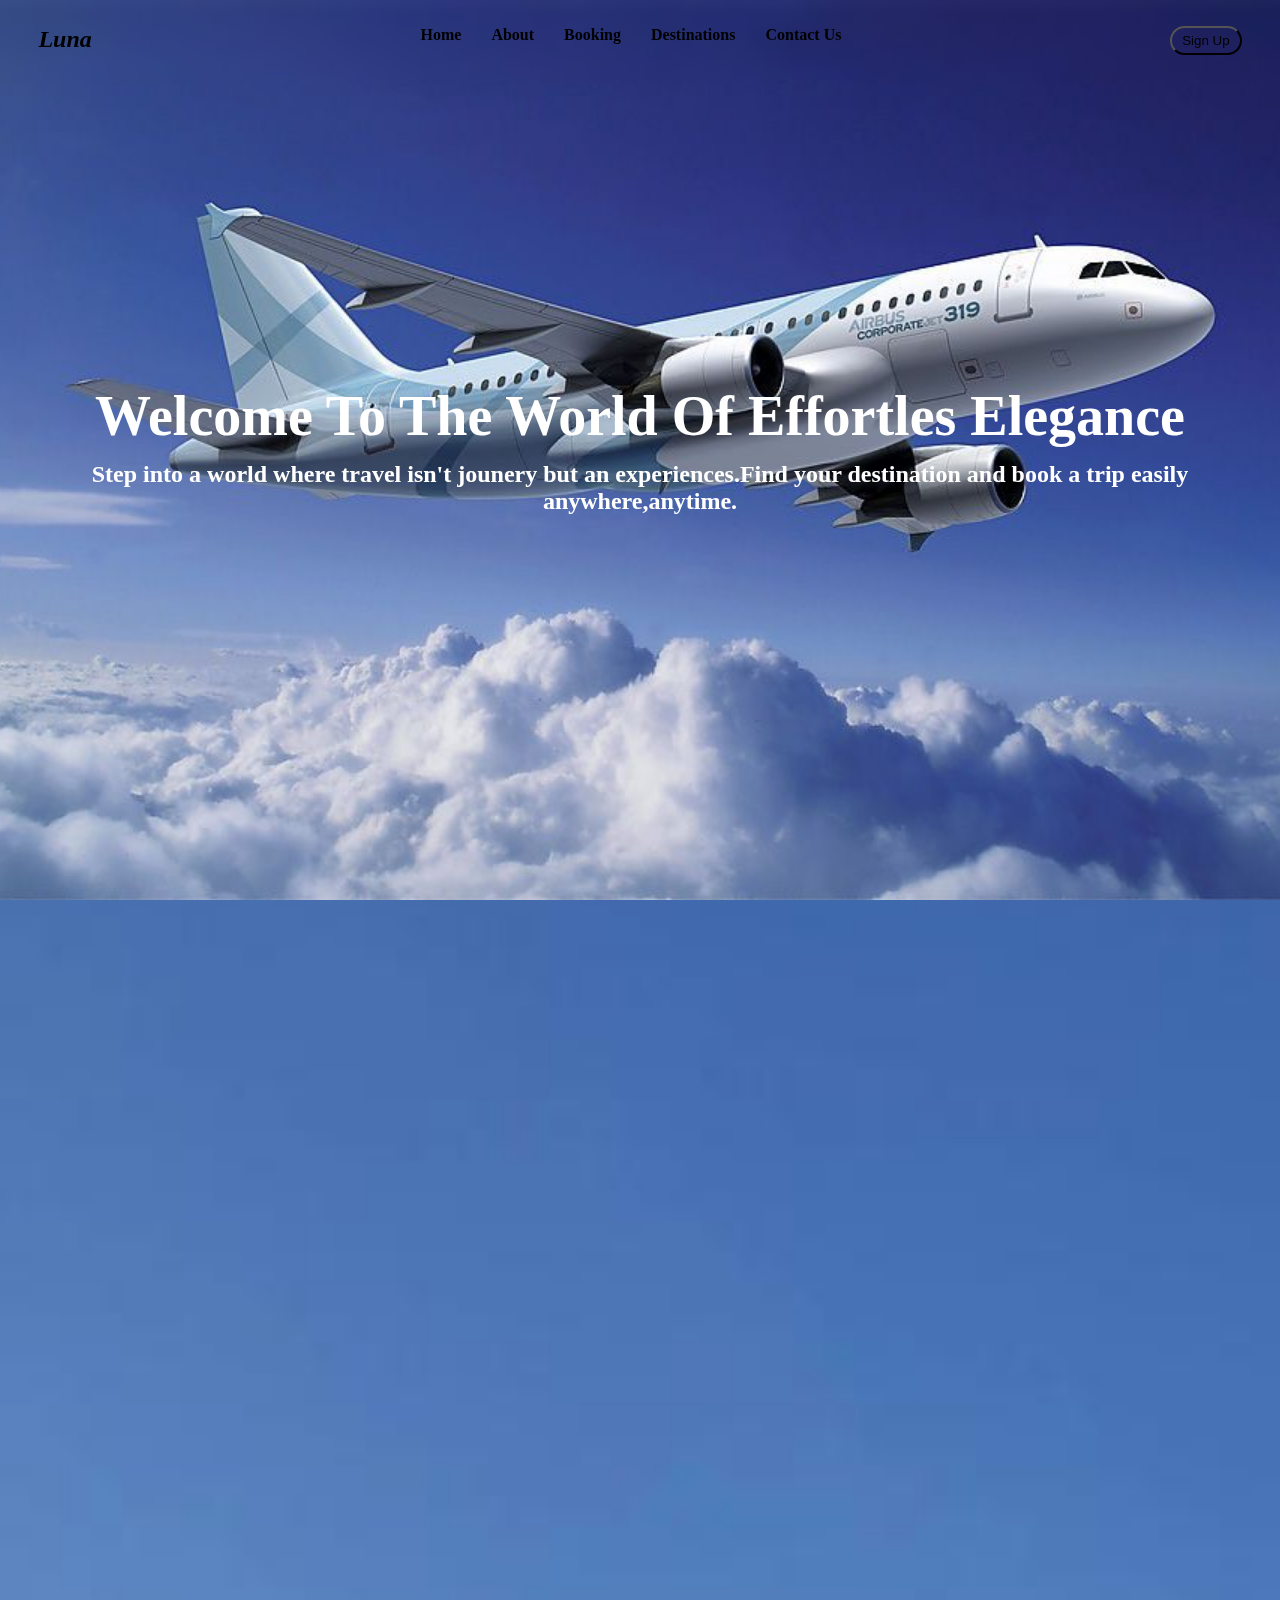
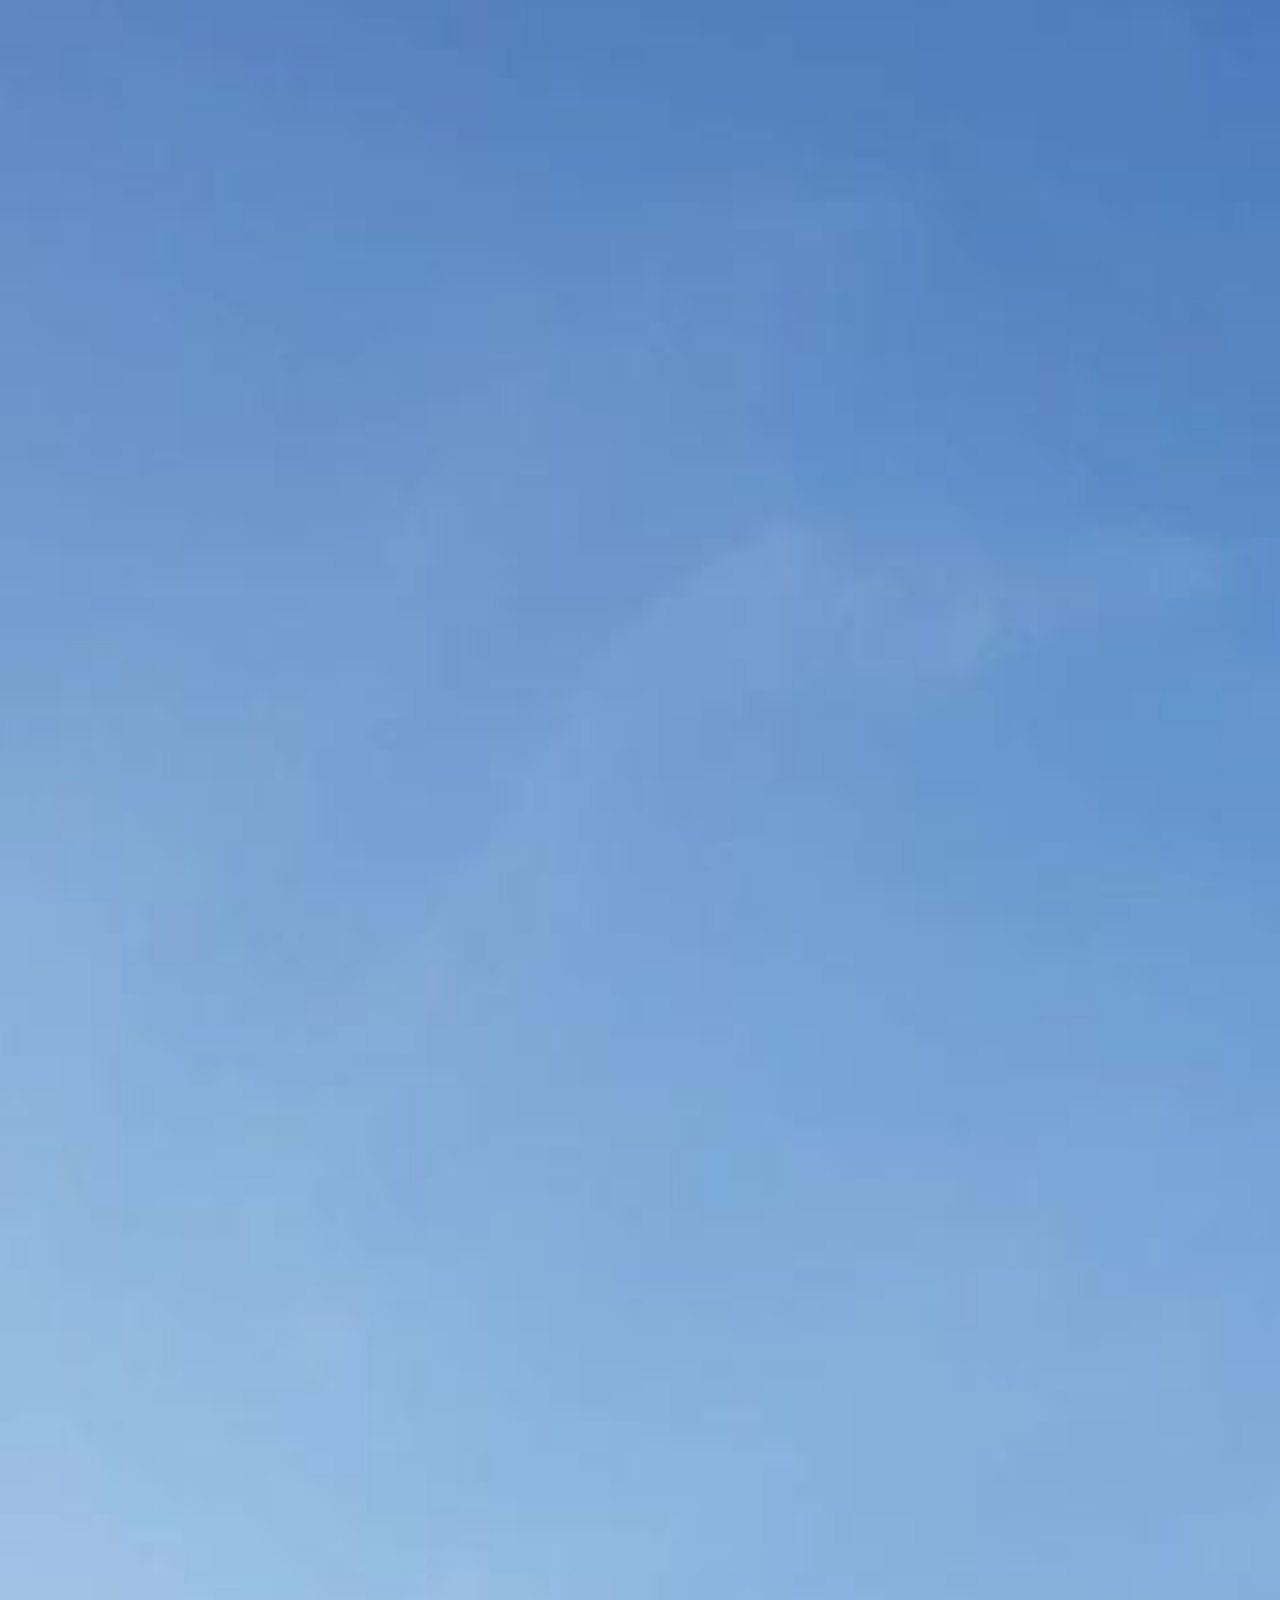
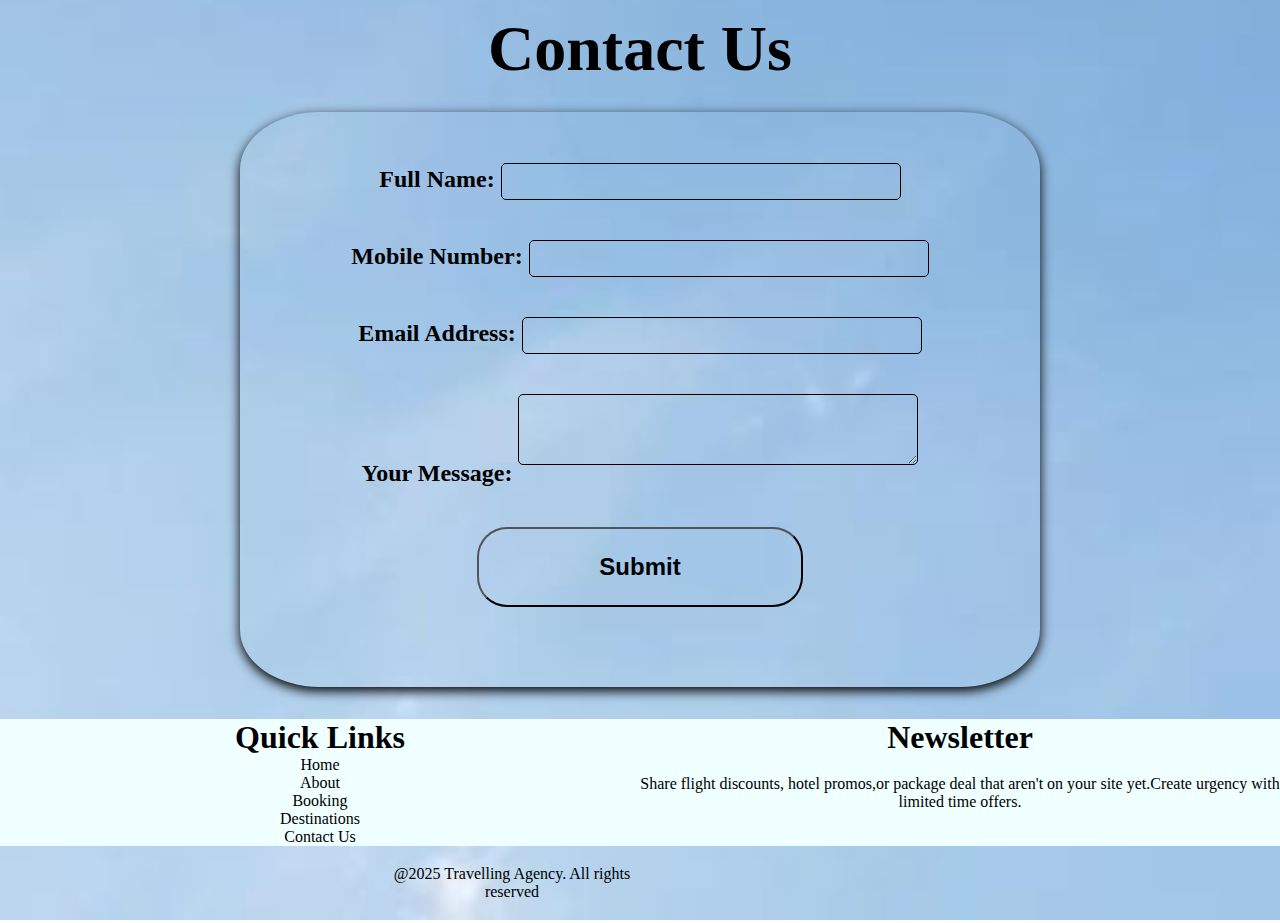
<file: index.html>
<!DOCTYPE html>
<html lang="en">
  <head>
    <meta charset="UTF-8" />
    <meta name="viewport" content="width=device-width, initial-scale=1.0" />
    <title>Luna - Travel Agency In Nigeria</title>
    <link href="https://unpkg.com/aos@2.3.1/dist/aos.css" rel="stylesheet" />
    <link
      rel="apple-touch-icon"
      sizes="180x180"
      href="images/apple-touch-icon.png"
    />
    <link
      rel="icon"
      type="image/png"
      sizes="32x32"
      href="images/favicon-32x32.png"
    />
    <link
      rel="icon"
      type="image/png"
      sizes="16x16"
      href="images/favicon-16x16.png"
    />
    <link rel="manifest" href="images/site.webmanifest" />
    <link rel="stylesheet" href="styles.css" />
  </head>
  <body>
    <nav class="navbar">
      <div class="logo">
        <h2><i>Luna</i></h2>
      </div>
      <ul class="navlink">
        <li><a href="#Home">Home</a></li>
        <li><a href="#About" target="_blank">About </a></li>
        <li><a href="Booking.html" target="_blank">Booking</a></li>
        <li><a href="Destination.html" target="_blank">Destinations</a></li>
        <li><a href="#Contact Us" target="_blank">Contact Us</a></li>
      </ul>
      <button class="nav-button">Sign Up</button>
    </nav>

    <div class="section1" id="Home">
      <div data-aos="zoom-in-up" data-aos-duration="1500" data-aos-once="false">
        <h1>Welcome To The World Of Effortles Elegance</h1>
        <h2>
          Step into a world where travel isn't jounery but an experiences.Find
          your destination and book a trip easily anywhere,anytime.
        </h2>
      </div>
    </div>

    <div class="section2">
      <div data-aos="zoom-in-up" data-aos-duration="1500" data-aos-once="false">
        <h1>Travel Memories You'll Never Forget.</h1>
        <h3>
          Travel isn't just about the places we visit, but the memories we
          create along the way,every jiurnet leaves a story worth telling, and
          those memories become treasures we'll never foget.Two proximately
          switches detect when the value has reached the end at is travel.
        </h3>
      </div>

      <div class="section2-img">
        <div class="items">
          <img
            src="images/views1.jpg"
            width="230px"
            data-aos="fade-up"
            data-aos-duration="1500"
            data-aos-once="false"
          />
        </div>

        <div class="items">
          <img
            src="images/views2.jpg"
            width=" 250px"
            data-aos="fade-up"
            data-aos-duration="1500"
            data-aos-once="false"
          />
        </div>

        <div class="items">
          <img
            src="images/views13.jpg"
            width="250px"
            data-aos="fade-up"
            data-aos-duration="1500"
            data-aos-once="false"
          />
        </div>

        <div class="items">
          <img
            src="images/views10.jpg"
            width="250px"
            data-aos="fade-up"
            data-aos-duration="1500"
            data-aos-once="false"
          />
        </div>

        <div class="items">
          <img
            src="images/view3.jpg"
            width="250px"
            data-aos="fade-up"
            data-aos-duration="1500"
            data-aos-once="false"
          />
        </div>

        <div class="items">
          <img
            src="images/views11.jpg"
            width="250px"
            data-aos="fade-up"
            data-aos-duration="1500"
            data-aos-once="false"
          />
        </div>

        <div class="items">
          <img
            src="images/views9.jpg"
            width="250px"
            data-aos="fade-up"
            data-aos-duration="1500"
            data-aos-once="false"
          />
        </div>

        <div class="items">
          <img
            src="images/views17.jpg"
            width="250px"
            data-aos="fade-up"
            data-aos-duration="1500"
            data-aos-once="false"
          />
        </div>
      </div>
    </div>

    <div
      class="section3"
      id="About"
      data-aos="flip-left"
      data-aos-easing="ease-out-cubic"
      data-aos-duration="2000"
    >
      <h1>About Us</h1>
      <h3>Luna travel where luxury meets discovery</h3>
      <p>
        At luna, we believe travel is more than just getting from one place to
        another,it's about curating moments that stay with you forever. Whether
        you're escaping to a private island, exploring iconic cities in styles,
        or seeking hidden gems off the beaten path, we craft each journey with
        care,elegance, and precision.<br /><br />
        Our teams of seasoned travel designers brings years of global
        experience, insider connections,and an eye of detail that tranforms
        trips into truly unforgetable experience. From five-star accomodations
        and first-class flight to private tours and bespoke itineraries,every
        element is tailored tp your taste.<br /><br />We don't just plan
        travel.We create seamless,soulful escapes for discerning travelers like
        you.<br /><br />Let us handle the logistics while you enjoy the journey,
        luxuriously,effortlessly,<br />and completely your own.
      </p>
      <br /><br />
      <h2>We Offer</h2>
      <li>Handpicked luxury destinations</li>
      <li>Custom itineraries & private experiences</li>
      <li>24/7 travel concierge support</li>
      <li>VIP airport services</li>
      <li>Honeymoons, family getaways,solo adventures & corporate retreats</li>
    </div>

    <div class="section6" id="Contact Us">
      <h1>Contact Us</h1>
      <form>
        <input type="hidden" name="form-name" value="contact" />
        <input
          type="hidden"
          name="_gotcha"
          style="display: none !important"
        /><br />

        <label for="name">Full Name:</label>
        <input type="text" id="name" name="name" required /><br />

        <label for="phone">Mobile Number:</label>
        <input type="tel" id="phone" name="phone" required /><br />

        <label for="email">Email Address:</label>
        <input type="email" id="email" name="email" required /><br />

        <label for="message">Your Message:</label>
        <textarea id="message" name="message" rows="3" required></textarea
        ><br />

        <button class="sendbutton" style="margin-top: 40px" type="submit">
          Submit
        </button>
      </form>
      <div class="footercontainer">
        <div class="links">
          <h3>Quick Links</h3>
          <ul>
            <li><a href="#">Home</a></li>
            <li><a href="#">About</a></li>
            <li><a href="#">Booking</a></li>
            <li><a href="#">Destinations</a></li>
            <li><a href="#">Contact Us</a></li>
          </ul>
        </div>
        <div class="footer">
          <h3>Newsletter</h3>
          <p>
            Share flight discounts, hotel promos,or package deal that aren't on
            your site yet.Create urgency with limited time offers.
          </p>
        </div>
        <div class="close">@2025 Travelling Agency. All rights reserved</div>
      </div>
    </div>
  </body>
  <script src="https://unpkg.com/aos@2.3.1/dist/aos.js"></script>
  <script>
    AOS.init();
  </script>
</html>
</file>
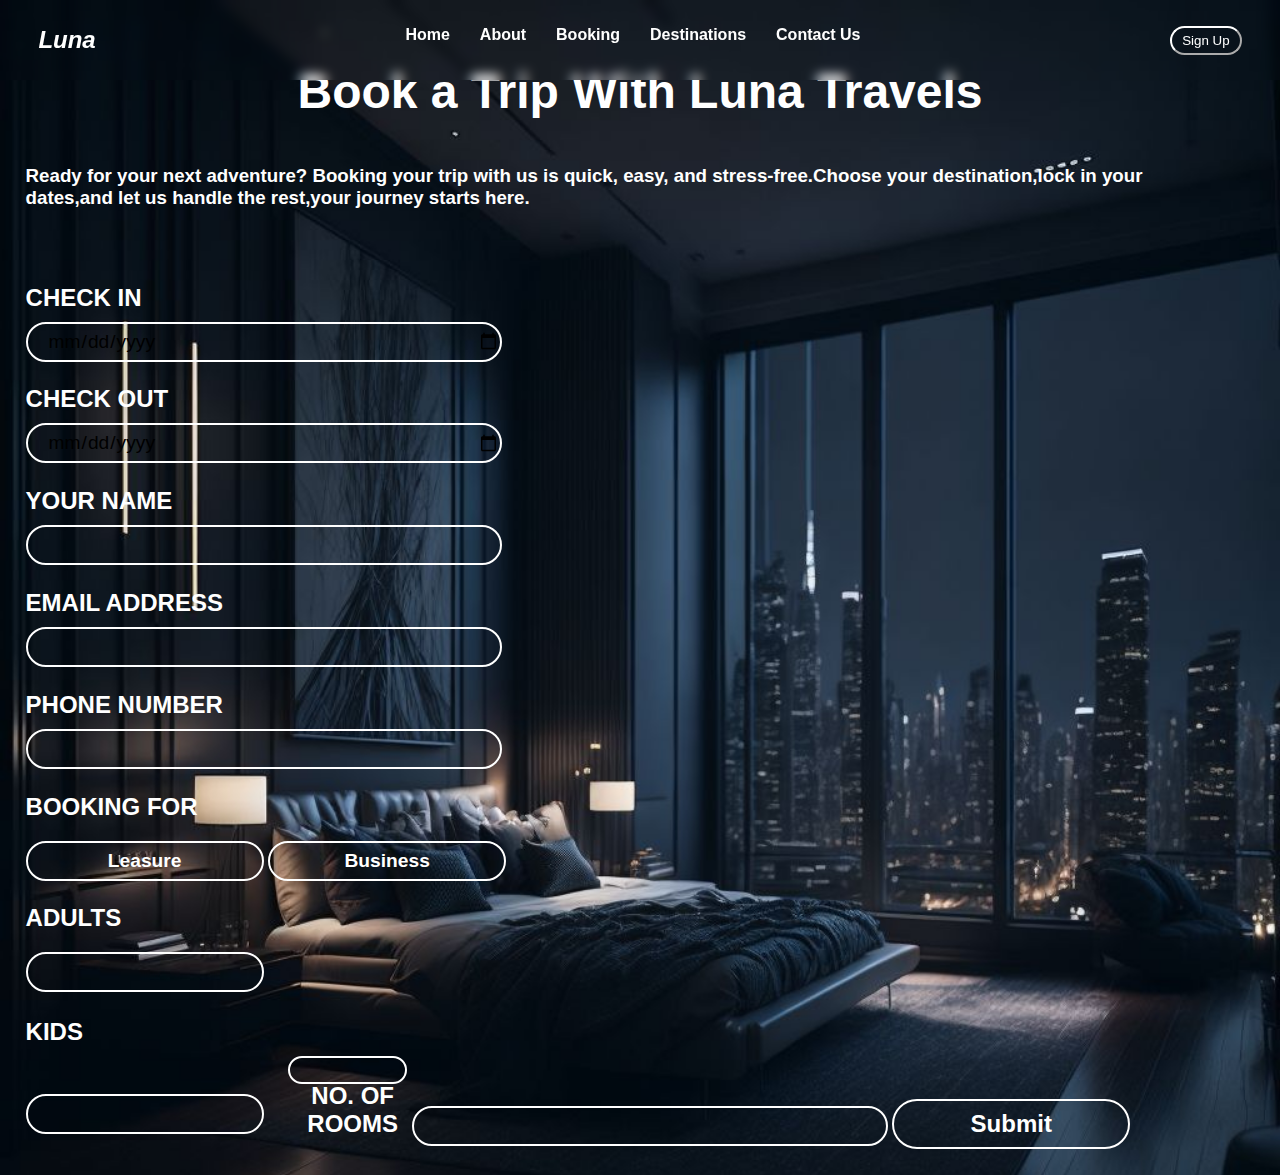
<file: Booking.html>
<!DOCTYPE html>
<html lang="en">
  <head>
    <meta charset="UTF-8" />
    <meta name="viewport" content="width=device-width, initial-scale=1.0" />
    <title>Bookings - Luna Agency</title>
    <link
      rel="apple-touch-icon"
      sizes="180x180"
      href="images/apple-touch-icon.png"
    />
    <link
      rel="icon"
      type="image/png"
      sizes="32x32"
      href="images/favicon-32x32.png"
    />
    <link
      rel="icon"
      type="image/png"
      sizes="16x16"
      href="images/favicon-16x16.png"
    />
    <link rel="manifest" href="images/site.webmanifest" />
    <link rel="stylesheet" href="Booking.css" />
  </head>
  <body>
    <nav class="navbar">
      <div class="logo">
        <h2><i>Luna</i></h2>
      </div>
      <ul class="navlink">
        <li><a href="index.html">Home</a></li>
        <li><a href="index.html#About" target="_blank">About </a></li>
        <li><a href="Booking.html" target="_blank">Booking</a></li>
        <li><a href="Destination.html" target="_blank">Destinations</a></li>
        <li><a href="index.html#Contact Us" target="_blank">Contact Us</a></li>
      </ul>
      <button class="nav-button">Sign Up</button>
    </nav>
    <div class="booking-section" id="#Booking">
      <h1>Book a Trip With Luna Travels</h1>
      <h3>
        Ready for your next adventure? Booking your trip with us is quick, easy,
        and stress-free.Choose your destination,lock in your dates,and let us
        handle the rest,your journey starts here.
      </h3>
      <form>
        <h2>CHECK IN</h2>
        <input type="date" id="select a date" name="dates" required />
        <h2>CHECK OUT</h2>
        <input type="date" id="Select a date" name="date" required />
        <h2>YOUR NAME</h2>
        <input
          type="text"
          id="Enter your full name "
          name="text"
          required
        /><br />
        <h2>EMAIL ADDRESS</h2>
        <input
          type="email"
          id="Enter your Email address"
          name="email"
          required
        /><br />
        <h2>PHONE NUMBER</h2>
        <input
          type="tel"
          id="Enter your Phone number"
          name="phone"
          required
        /><br />
        <h2>BOOKING FOR</h2>
        <button class="booking-button">Leasure</button>
        <button class="booking-button">Business</button>
        <h2>ADULTS</h2>
        <button class="counting-button" type="numbers"></button>
        <h2>KIDS</h2>
        <button class="counting-button" type="numbers"></button>
        <h2 class="room">NO. OF ROOMS</h2>
        <input
          type="number"
          id="Enter number of rooms"
          name="number"
          required
        />

        <button class="submit">Submit</button>
      </form>
    </div>
  </body>
</html>
</file>
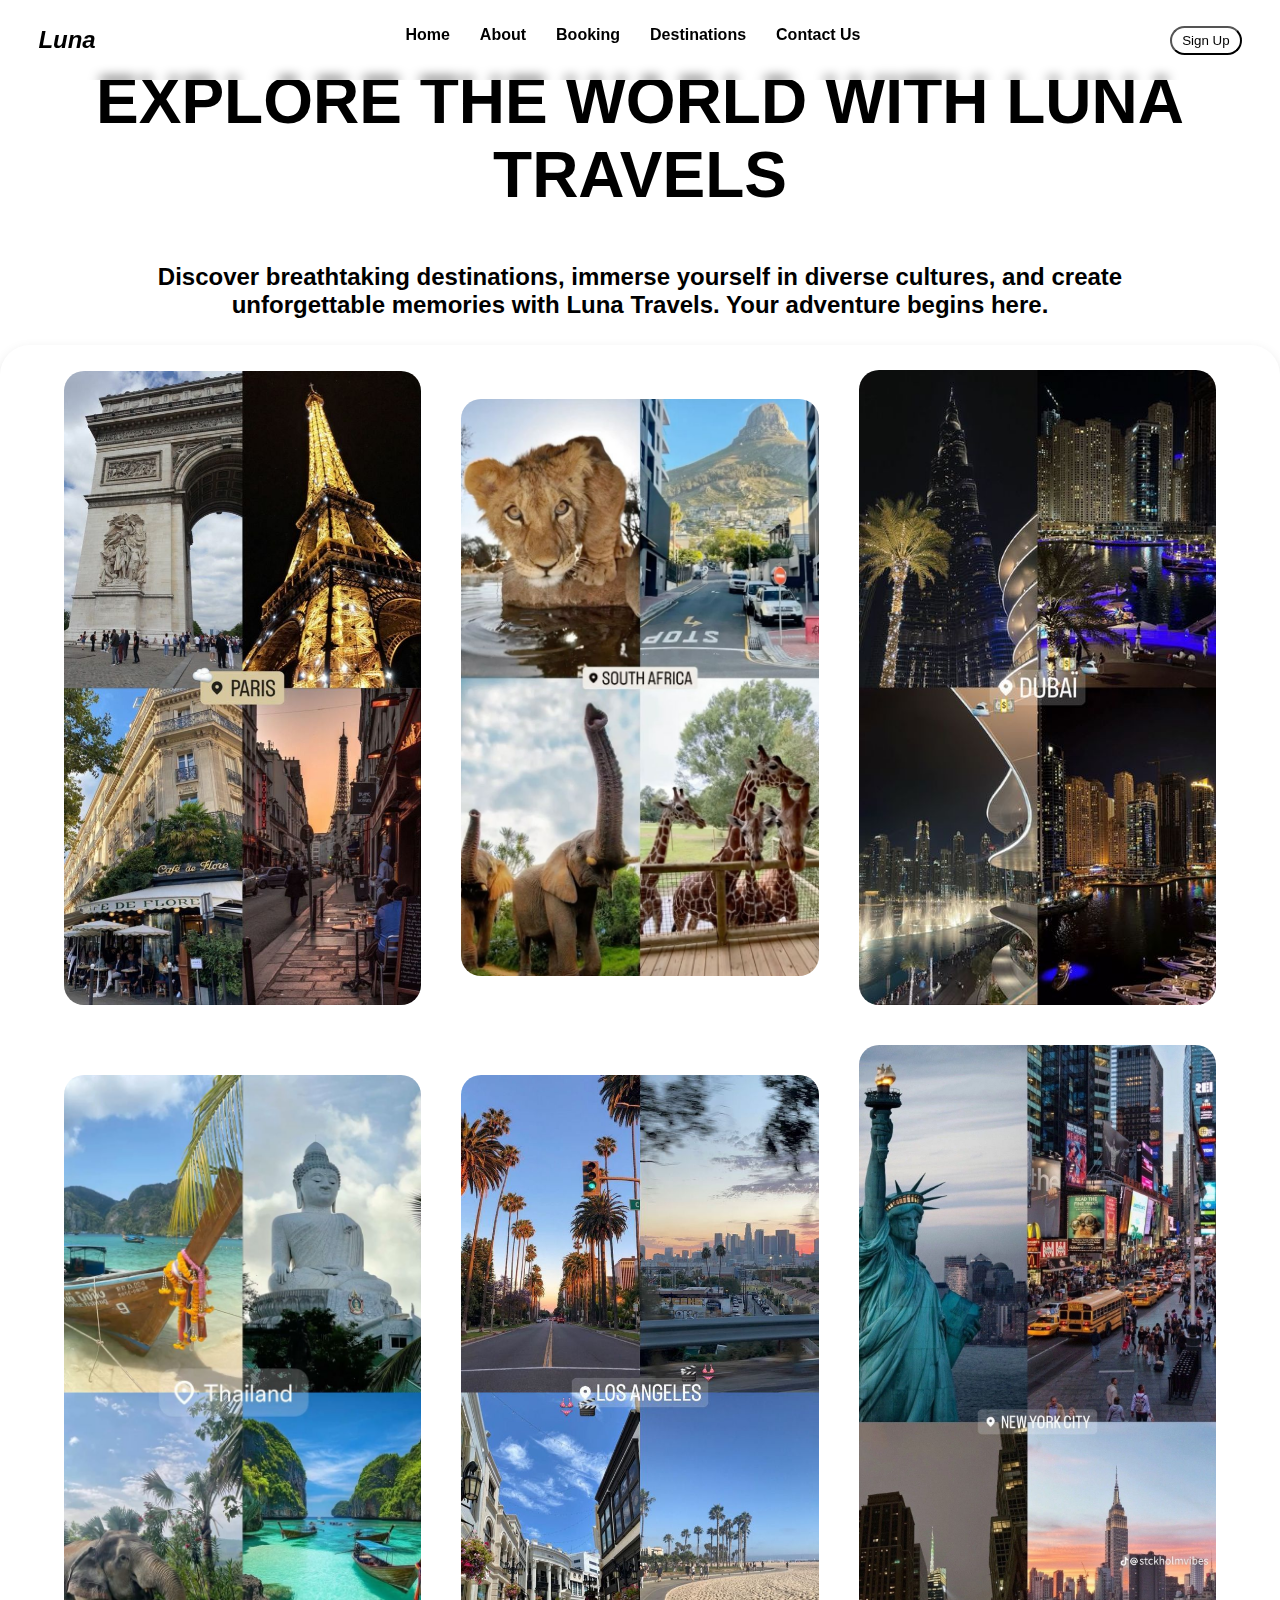
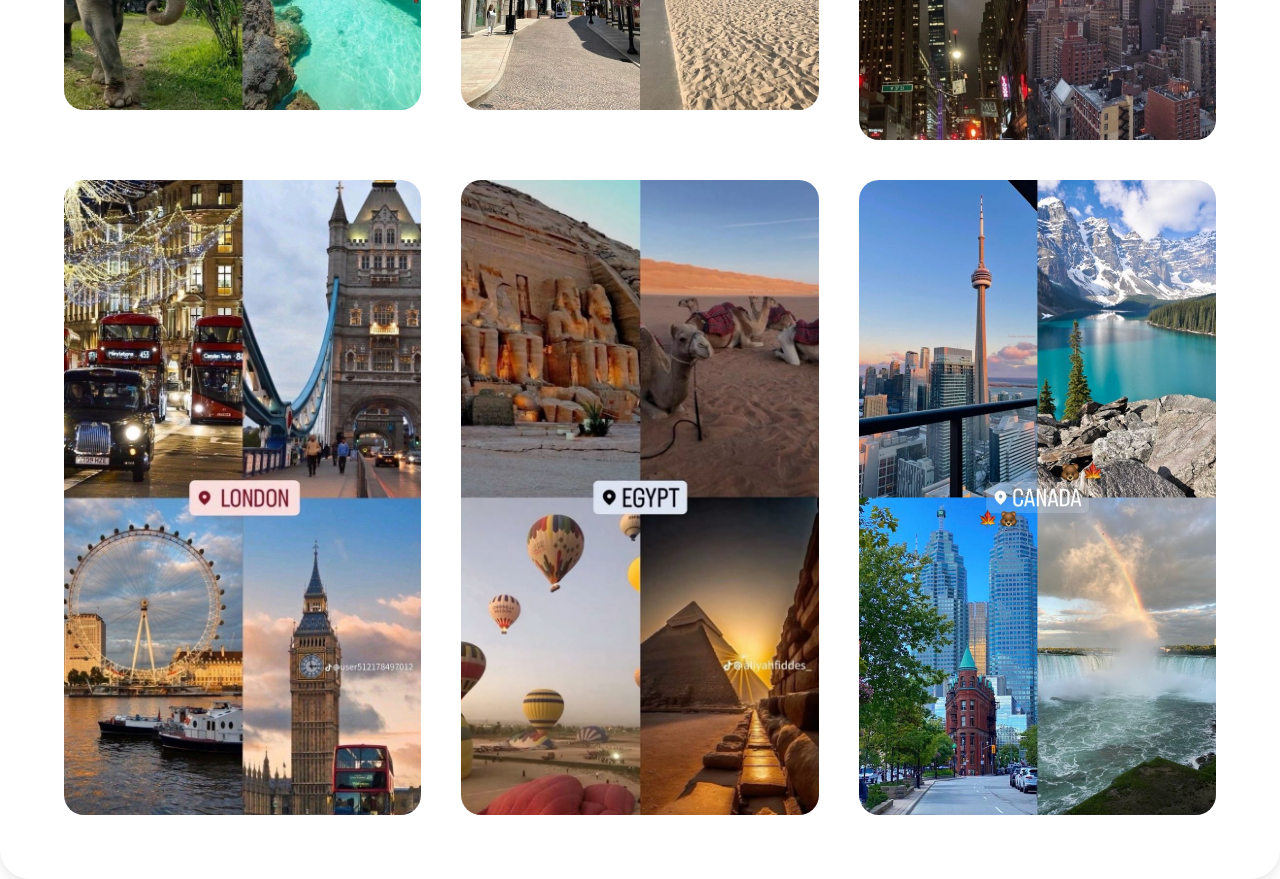
<file: Destination.html>
<!DOCTYPE html>
<html lang="en">
  <head>
    <meta charset="UTF-8" />
    <meta name="viewport" content="width=device-width, initial-scale=1.0" />
    <title>Destination - Luna Agency</title>
    <link rel="stylesheet" href="Destination.css" />
    <link
      rel="apple-touch-icon"
      sizes="180x180"
      href="images/apple-touch-icon.png"
    />
    <link
      rel="icon"
      type="image/png"
      sizes="32x32"
      href="images/favicon-32x32.png"
    />
    <link
      rel="icon"
      type="image/png"
      sizes="16x16"
      href="images/favicon-16x16.png"
    />
    <link rel="manifest" href="images/site.webmanifest" />
  </head>
  <body>
    <nav class="navbar">
      <div class="logo">
        <h2><i>Luna</i></h2>
      </div>
      <ul class="navlink">
        <li><a href="index.html">Home</a></li>
        <li><a href="index.html#About" target="_blank">About </a></li>
        <li><a href="Booking.html" target="_blank">Booking</a></li>
        <li><a href="Destination.html" target="_blank">Destinations</a></li>
        <li><a href="index.html#Contact Us" target="_blank">Contact Us</a></li>
      </ul>
      <button class="nav-button">Sign Up</button>
    </nav>
    <div class="destination-section">
      <h1>EXPLORE THE WORLD WITH LUNA TRAVELS</h1>
      <h3>
        Discover breathtaking destinations, immerse yourself in diverse
        cultures, and create unforgettable memories with Luna Travels. Your
        adventure begins here.
      </h3>
      <div class="destination-gallery">
        <img src="images/destination1.png" width="300px" />
        <img src="images/destination2.png" width="330px" />
        <img src="images/destination3.png" width="300px" />
        <img src="images/destination4.png" width="300px" />
        <img src="images/destination5.png" width="300px" />
        <img src="images/destination6.png" width="275px" />
        <img src="images/destination7.png" width="300px" />
        <img src="images/destination8.png" width="300px" />
        <img src="images/destination9.png" width="300px" />
      </div>
    </div>
  </body>
</html>
</file>
<file: styles.css>
* {
  padding: 0;
  margin: 0;
  box-sizing: border-box;
}
html {
  scroll-behavior: smooth;
}
body {
  background-image: url(images/body2.jpg);
  background-repeat: no-repeat;
  background-size: cover;
}
.navbar {
  display: flex;
  justify-content: space-between;
  padding: 2% 3%;
  color: black;
  text-decoration: none;
  position: fixed;
  width: 100%;
  font-size: 1rem;
  font-weight: bold;
  backdrop-filter: blur(6px);
  width: 100%;
  z-index: 100;
}
.navlink {
  display: flex;
  text-decoration: none;
  justify-content: space-between;
  list-style: none;
  gap: 30px;
}
.navlink li a {
  text-decoration: none;
  color: black;
}
.nav-button {
  padding: 5px 10px;
  border-radius: 15px;
  background-color: transparent;
  border-color: black;
}
.section1 h1 {
  text-align: center;
  padding-top: 30%;
  font-weight: bold;
  font-size: 3.5rem;
}
.section1 h2 {
  text-align: center;
  padding-top: 1%;
}
.section1::before {
  background-image: url(images/front.png);
  background-repeat: no-repeat;
  background-size: cover;
  background-position: center;
  cursor: pointer;
  height: 100vh;
  width: 100%;
  filter: blur(3px);
  z-index: -1;
  top: 0;
  left: 0;
  content: "";
}
.section1 {
  height: 100vh;
  justify-content: center;
  align-items: center;
  color: white;
  background-image: url(images/front.png);
  background-repeat: no-repeat;
  background-size: cover;
  background-position: center;
}
.section2 {
  min-height: 100vh;
  width: 100%;
  justify-content: center;
  align-items: center;
  color: black;
  text-align: center;
  font-size: 2rem;
  font-weight: bold;
  padding-top: 3%;
  padding: 5% 5%;
}
.section2 h1 {
  text-align: center;
  font-size: 3.5rem;
  padding-top: 4%;
  padding-bottom: 2%;
}
.section2 h3 {
  text-align: center;
  padding: 1%;
  font-size: 1.5rem;
}
.section2-img {
  display: grid;
  grid-template-columns: repeat(4, 2fr);
  border-radius: 40px;
  padding-top: 3%;
  padding-bottom: 5%;
  margin-bottom: 5%;
}
.items {
  width: 100%;
}
.section2-img img {
  border-radius: 25px;
  box-shadow: 0 4px 12px rgba(0, 0, 0, 0.3);
  transition: transform 0.3s, box-shadow 0.3s;
}
.section2-img img:hover {
  transform: scale(1.05);
  box-shadow: 0 8px 16px rgba(0, 0, 0, 0.3);
}

.section3 {
  padding-top: 5%;
  margin-left: 20%;
  text-align: center;
  max-width: 65%;
  padding: 5% 5%;
  background-color: rgba(255, 255, 255, 0.2);
  backdrop-filter: blur(10px);
  -webkit-backdrop-filter: blur(5px);
  border-radius: 5rem;
}
.section3 h1 {
  padding-bottom: 2%;
  font-size: 4rem;
}
.section3 h3 {
  padding-bottom: 2%;
  font-size: 2rem;
}
.section3 p {
  font-size: 1.5rem;
}
.section3 h2 {
  padding-bottom: 2%;
  font-size: 3rem;
}
.section3 li {
  font-size: 1.5rem;
}
.section6 {
  padding-top: 7%;
}
.section6 h1 {
  text-align: center;
  font-size: 4rem;
  padding-bottom: 2%;
}
form {
  align-items: center;
  margin-left: 30%;
  text-decoration: none;
  font-size: 1.5rem;
  box-shadow: 0 4px 12px;
  max-width: 800px;
  margin: auto;
  text-align: center;
  font-weight: bolder;
  border-radius: 10%;
}
form input,
form textarea {
  width: 50%;
  padding: 9px 20px;
  border: 1px solid black;
  background-color: transparent;
  color: black;
  border-radius: 5px;
  font-size: 15px;
  box-sizing: border-box;
  gap: 20px;
  margin-bottom: 2%;
  margin-top: 3%;
  font-weight: bold;
}
.sendbutton {
  padding: 3% 15%;
  margin-bottom: 10%;
  font-size: 1.5rem;
  font-weight: bold;
  border-radius: 30px;
  background-color: transparent;
}
.links h3 {
  text-decoration: none;
  font-weight: bold;
  font-size: 2rem;
  text-align: center;
  margin-top: 5%;
  background-color: azure;
}
.links ul li {
  text-decoration: none;
  color: black;
  list-style: none;
  font-size: 1rem;
  text-align: center;
  background-color: azure;
}
.links li a {
  color: black;
  text-decoration: none;
}
.footer {
  margin-top: 5%;
  background-color: azure;
}
.footer h3 {
  font-size: 2rem;
  text-align: center;
}
.footer p {
  text-align: center;
  margin-top: 3%;
  font-size: 1rem;
}
.footercontainer {
  display: grid;
  grid-template-columns: repeat(2, 1fr);
}
.close {
  align-items: center;
  padding-top: 3%;
  padding-bottom: 3%;
  text-align: center;
  padding-left: 60%;
}
@media (max-width: 1023px) {
  .section2-img {
    display: grid;
    grid-template-columns: repeat(2, 4fr);
    gap: 25px;
  }
  .section2-img img {
    max-width: 100%;
    height: auto;
  }
}
@media (max-width: 767px) {
  .navbar {
    display: none;
  }
  .section2-img {
    display: grid;
    grid-template-columns: repeat(1, 1fr);
    gap: 25px;
  }
  .section1 h1 {
    font-size: 2.5rem;
    margin-top: 18%;
  }
  .section1 h2 {
    padding-top: 5%;
    font-size: 1.5rem;
  }
  .section1 {
    overflow: hidden;
    max-width: 100%;
  }
  .section6 {
    font-size: 1rem;
  }
  form input,
  form textarea {
    font-size: 1.5rem;
  }
  form {
    max-width: 90%;
  }
  .close {
    display: flex;
  }
}
</file>
<file: Booking.css>
* {
  margin: 0;
  padding: 0;
  box-sizing: border-box;
  font-family: "Poppins", sans-serif;
}
body {
  background-image: url(images/booking2.png);
  background-repeat: no-repeat;
  background-size: cover;
  min-height: 100vh;
  width: 100%;
  color: white;
}
.navbar {
  display: flex;
  justify-content: space-between;
  padding: 2% 3%;
  color: white;
  text-decoration: none;
  position: fixed;
  width: 100%;
  font-size: 1rem;
  font-weight: bold;
  backdrop-filter: blur(6px);
  width: 100%;
  z-index: 100;
}
.navlink {
  display: flex;
  text-decoration: none;
  justify-content: space-between;
  list-style: none;
  gap: 30px;
}
.navlink li a {
  text-decoration: none;
  color: white;
}
.nav-button {
  padding: 5px 10px;
  border-radius: 15px;
  background-color: transparent;
  border-color: white;
  color: white;
}
.booking-section {
  height: 100vh;
  width: 100%;
  justify-content: center;
  align-items: center;
}
.booking-section h1 {
  text-align: center;
  padding-bottom: 20px;
  font-size: 3rem;
  font-weight: bold;
  color: white;
  padding-top: 5%;
}
.booking-section h3 {
  justify-content: center;
  align-items: center;
  padding: 2%;
  padding-right: 5%;
}
.booking-section form {
  justify-content: center;
  align-items: center;
  padding: 2%;
  padding-right: 5%;
}
.booking-section form h2 {
  font-size: 1.5rem;
  font-weight: bold;
  color: white;
  padding-top: 2%;
}
.booking-section form input {
  width: 40%;
  height: 40px;
  border-radius: 20px;
  padding-left: 20px;
  margin-top: 10px;
  font-size: 1.2rem;
  outline: none;
  border: 2px solid white;
  background-color: transparent;
}
.booking-section form button {
  width: 20%;
  height: 40px;
  border-radius: 20px;
  margin-top: 20px;
  font-size: 1.2rem;
  font-weight: bold;
  color: white;
  background-color: transparent;
  border: 2px solid white;
  cursor: pointer;
}
.booking-section form button:hover {
  background-color: black;
  color: white;
  transition: 0.5s;
}
.booking-section form .submit {
  width: 20%;
  height: 50px;
  border-radius: 25px;
  margin-top: 30px;
  font-size: 1.5rem;
  font-weight: bold;
  color: white;
  background-color: transparent;
  border: 2px solid white;
  cursor: pointer;
}
.booking-section form .submit:hover {
  background-color: black;
  color: white;
  transition: 0.5s;
}

.counting-button {
  width: 20%;
  height: 40px;
  border-radius: 20px;
  margin-top: 10px;
  font-size: 1.2rem;
  font-weight: bold;
  color: white;
  background-color: transparent;
  border: 2px solid black;
  cursor: pointer;
}
.counting-button:hover {
  background-color: black;
  color: white;
  transition: 0.5s;
}
.room {
  margin-left: 20px;
  display: inline-block;
  margin-top: 10px;
  font-size: 1.5rem;
  font-weight: bold;
  color: white;
  text-align: center;
}
.room:hover {
  color: yellow;
  transition: 0.5s;
}
.room {
  width: 10%;
  height: 20px;
  border-radius: 20px;
  padding-left: 10px;
  margin-top: 10px;
  font-size: 1.2rem;
  outline: none;
  border: 2px solid white;
  background-color: transparent;
}
@media (max-width: 768px) {
  .booking-section form input {
    width: 80%;
  }
  .booking-section form button {
    width: 50%;
  }
  .booking-section form .submit {
    width: 50%;
  }
}
</file>
<file: Destination.css>
* {
  margin: 0;
  padding: 0;
  box-sizing: border-box;
  font-family: Arial, sans-serif;
}
body {
  height: 100vh;
  width: 100%;
}
.navbar {
  display: flex;
  justify-content: space-between;
  padding: 2% 3%;
  color: black;
  text-decoration: none;
  position: fixed;
  width: 100%;
  font-size: 1rem;
  font-weight: bold;
  backdrop-filter: blur(6px);
  width: 100%;
  z-index: 100;
}
.navlink {
  display: flex;
  text-decoration: none;
  justify-content: space-between;
  list-style: none;
  gap: 30px;
}
.navlink li a {
  text-decoration: none;
  color: black;
}
.nav-button {
  padding: 5px 10px;
  border-radius: 15px;
  background-color: transparent;
  border-color: black;
}
.destination-section h1 {
  text-align: center;
  padding-top: 5%;
  font-size: 4rem;
  font-weight: bold;
  color: black;
  padding-bottom: 2%;
}
.destination-section h3 {
  text-align: center;
  padding: 2% 10%;
  font-size: 1.5rem;
  color: black;
}
.destination-gallery {
  display: grid;
  grid-template-columns: repeat(3, 3fr);
  justify-content: center;
  gap: 40px;
  padding: 2% 5%;
  padding-bottom: 5%;
  align-items: center;
  border-radius: 30px;
  box-shadow: 0 4px 12px rgba(0, 0, 0, 0.1);
  background-color: rgba(255, 255, 255, 0.2);
}
.destination-gallery img {
  width: 100%;
  height: auto;
  border-radius: 20px;
}
.destination-gallery img:hover {
  transform: scale(1.05);
  transition: transform 0.3s ease;
}
</file>
